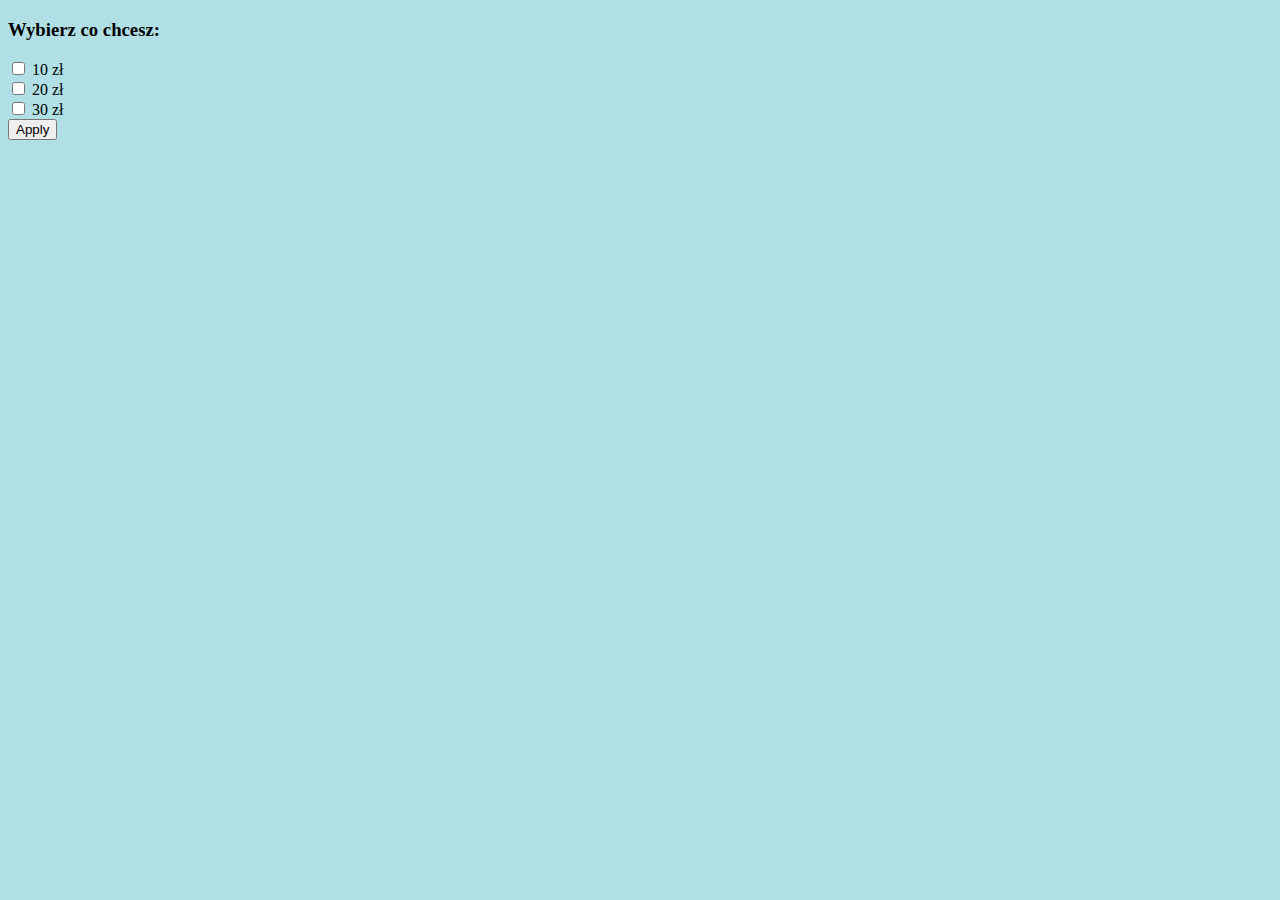
<file: index.html>
<!DOCTYPE html>
<html>
  <head>
    <title>Moja strona</title>
  </head>
  <body style="background-color:powderblue;">
    <h3>Wybierz co chcesz:</h3>

    <input type="checkbox" id="box1" value="10"> 10 zł<br>
    <input type="checkbox" id="box2" value="20"> 20 zł<br>
    <input type="checkbox" id="box3" value="30"> 30 zł<br>

    <button onclick="policz()">Apply</button>

    <script>
      function policz() {
        var suma = 0;


        if (box1.checked) {
          suma = Number(box1.value) + suma;
        }
        if (box2.checked) {
          suma = Number(box2.value) + suma;
        }
        if (box3.checked) {
          suma = Number(box3.value) + suma;
        }

        alert("Razem: " + suma + " zł");
      }
    </script>
  </body>
</html>
</file>
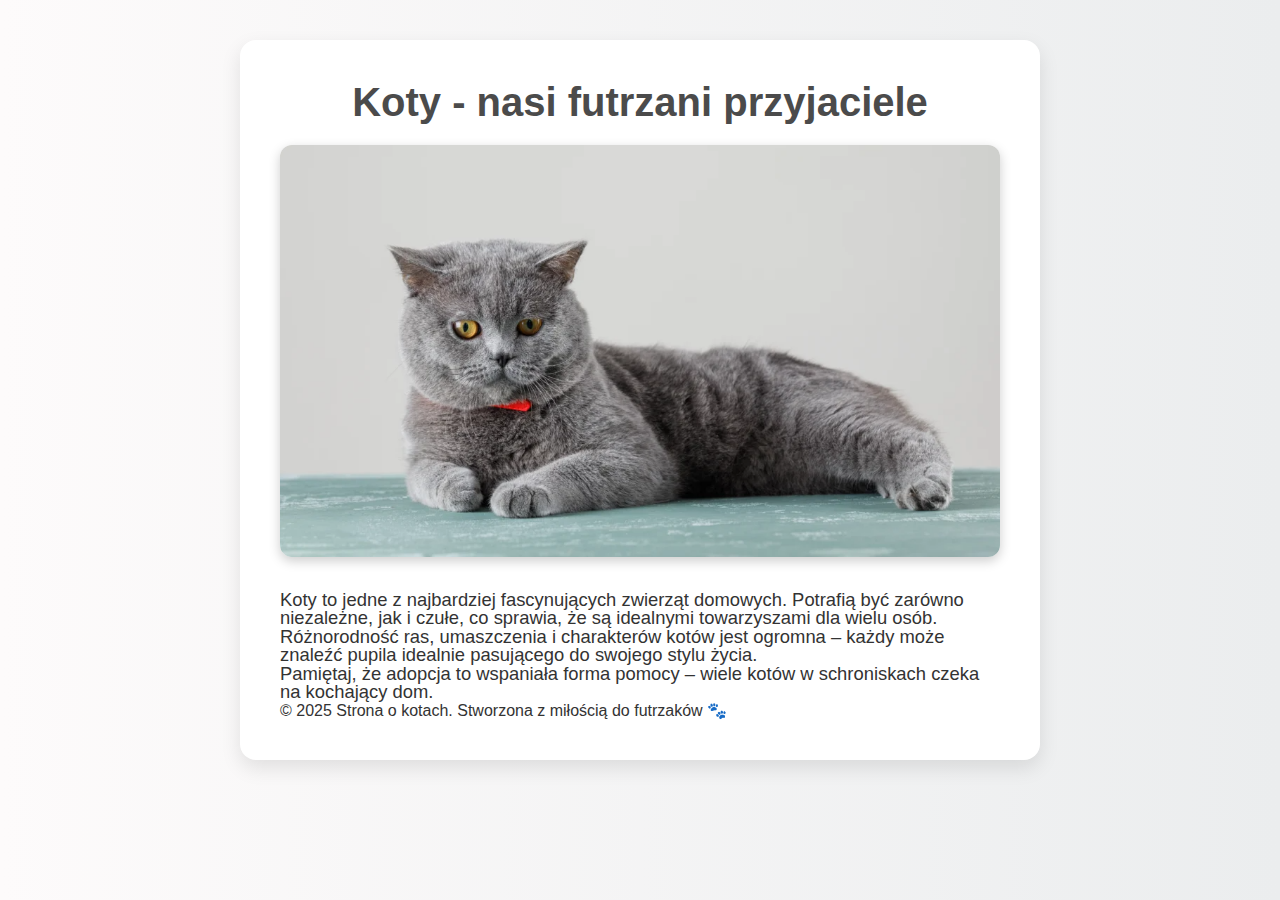
<file: Strona 2/index.html>
<!DOCTYPE html>
<html lang="pl">
<head>
    <meta charset="UTF-8">
    <title>Koty - nasi futrzani przyjaciele</title>
    <link rel="stylesheet" href="style.css">
</head>
<body>
    <div class="container">
        <h1>Koty - nasi futrzani przyjaciele</h1>
        <div class="image">
            <img src="kotek.png" alt="Uroczy kotek">
        </div>
        <p>Koty to jedne z najbardziej fascynujących zwierząt domowych. Potrafią być zarówno niezależne, jak i czułe, co sprawia, że są idealnymi towarzyszami dla wielu osób.</p>
        <p>Różnorodność ras, umaszczenia i charakterów kotów jest ogromna – każdy może znaleźć pupila idealnie pasującego do swojego stylu życia.</p>
        <p>Pamiętaj, że adopcja to wspaniała forma pomocy – wiele kotów w schroniskach czeka na kochający dom.</p>
        <div class="footer">© 2025 Strona o kotach. Stworzona z miłością do futrzaków 🐾</div>
    </div>
</body>
</html>
</file>
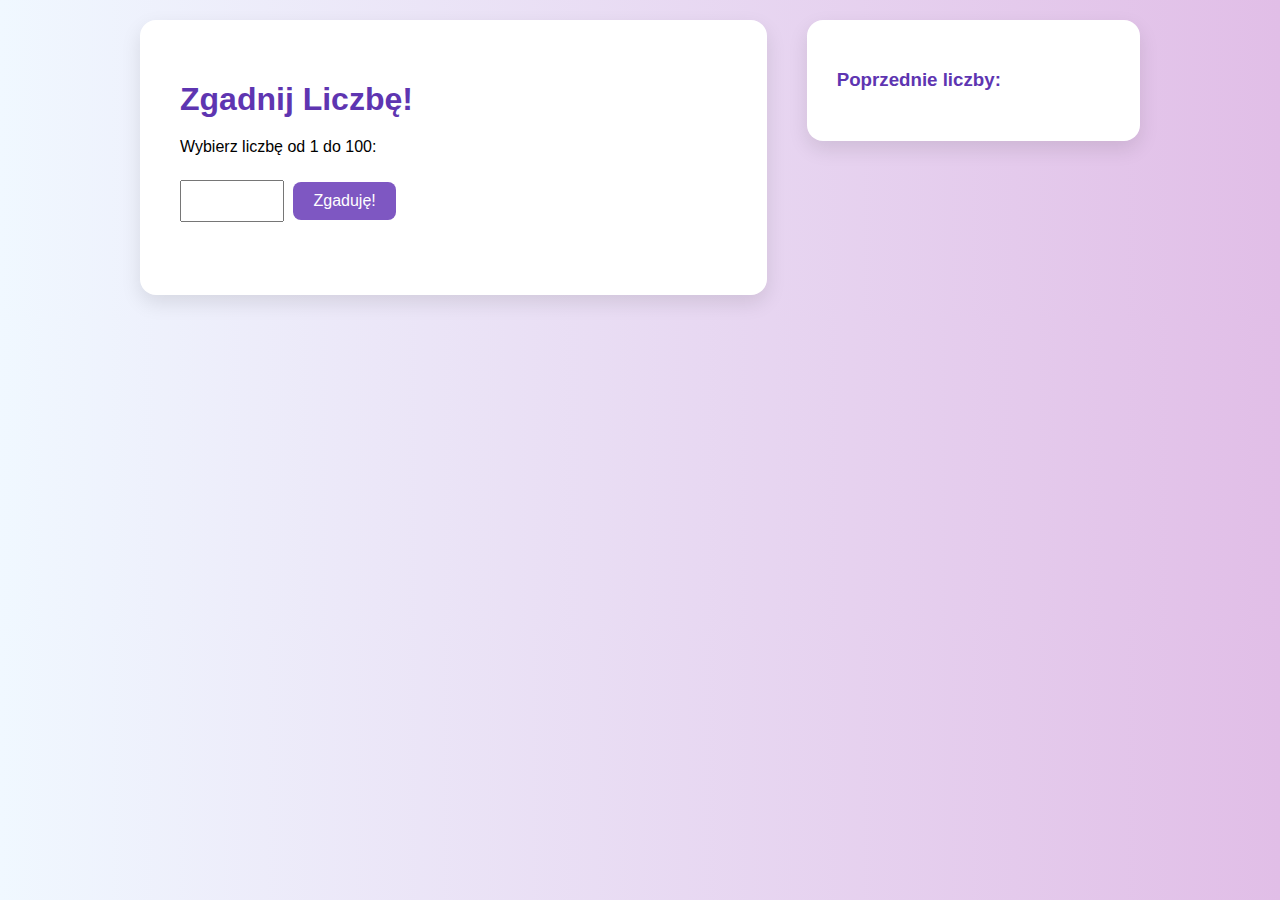
<file: Strona 3/index.html>
<!DOCTYPE html>
<html lang="pl">
<head>
    <meta charset="UTF-8">
    <title>Zgadnij Liczbę</title>
    <link rel="stylesheet" href="style.css">
</head>
<body>
    <div class="wrapper">
        <div class="game-container">
            <h1>Zgadnij Liczbę!</h1>
            <p>Wybierz liczbę od 1 do 100:</p>
            <input type="number" id="guessInput" min="1" max="100" />
            <button onclick="checkGuess()">Zgaduję!</button>
            <p id="message"></p>
            <button id="restartBtn" onclick="restartGame()">Zagraj ponownie</button>
        </div>

        <div class="history-container">
            <h3>Poprzednie liczby:</h3>
            <ul id="guessList"></ul>
        </div>
    </div>

    <script src="script.js"></script>
</body>
</html>
</file>
<file: Strona 3/style.css>
body {
    font-family: Arial, sans-serif;
    background: linear-gradient(to right, #f0f8ff, #e1bee7);
    margin: 0;
    padding: 20px;
}

.wrapper {
    display: flex;
    max-width: 1000px;
    margin: 0 auto;
    gap: 40px;
}

.game-container {
    flex: 2;
    background-color: white;
    padding: 40px;
    border-radius: 16px;
    box-shadow: 0 8px 20px rgba(0, 0, 0, 0.1);
}

.history-container {
    flex: 1;
    background-color: #fff;
    padding: 30px;
    border-radius: 16px;
    box-shadow: 0 8px 20px rgba(0, 0, 0, 0.1);
    height: fit-content;
}

h1, h3 {
    color: #5e35b1;
    margin-bottom: 20px;
}

input {
    padding: 10px;
    font-size: 1em;
    width: 80px;
    margin-bottom: 15px;
}

button {
    padding: 10px 20px;
    font-size: 1em;
    margin: 10px 5px;
    border: none;
    background-color: #7e57c2;
    color: white;
    border-radius: 8px;
    cursor: pointer;
    transition: background-color 0.3s;
}

button:hover {
    background-color: #5e35b1;
}

#message {
    font-size: 1.1em;
    margin-top: 15px;
}

#restartBtn {
    display: none;
}

#guessList {
    list-style: none;
    padding-left: 0;
    font-size: 1em;
}

#guessList li {
    padding: 6px 0;
    border-bottom: 1px solid #eee;
}
</file>
<file: Strona 2/style.css>
/* Reset stylów */
* {
    margin: 0;
    padding: 0;
    box-sizing: border-box;
}

body {
    font-family: 'Segoe UI', Tahoma, Geneva, Verdana, sans-serif;
    background: linear-gradient(to right, #fdfbfb, #ebedee);
    color: #333;
    padding: 40px 20px;
}

.container {
    max-width: 800px;
    margin: auto;
    background-color: white;
    border-radius: 16px;
    box-shadow: 0 8px 20px rgba(0, 0, 0, 0.1);
    padding: 40px;
}

h1 {
    text-align: center;
    color: #4b4b4b;
    font-size: 2.5em;
    margin-bottom: 20px;
}

.image {
    text-align: center;
    margin-bottom: 30px;
}

.image img {
    max-width: 100%;
    border-radius: 12px;
    box-shadow: 0 4px 12px rgba(0, 0, 0, 0.2);
}

p {
    font-size: 1.15em;
    line-height: 1
</file>
